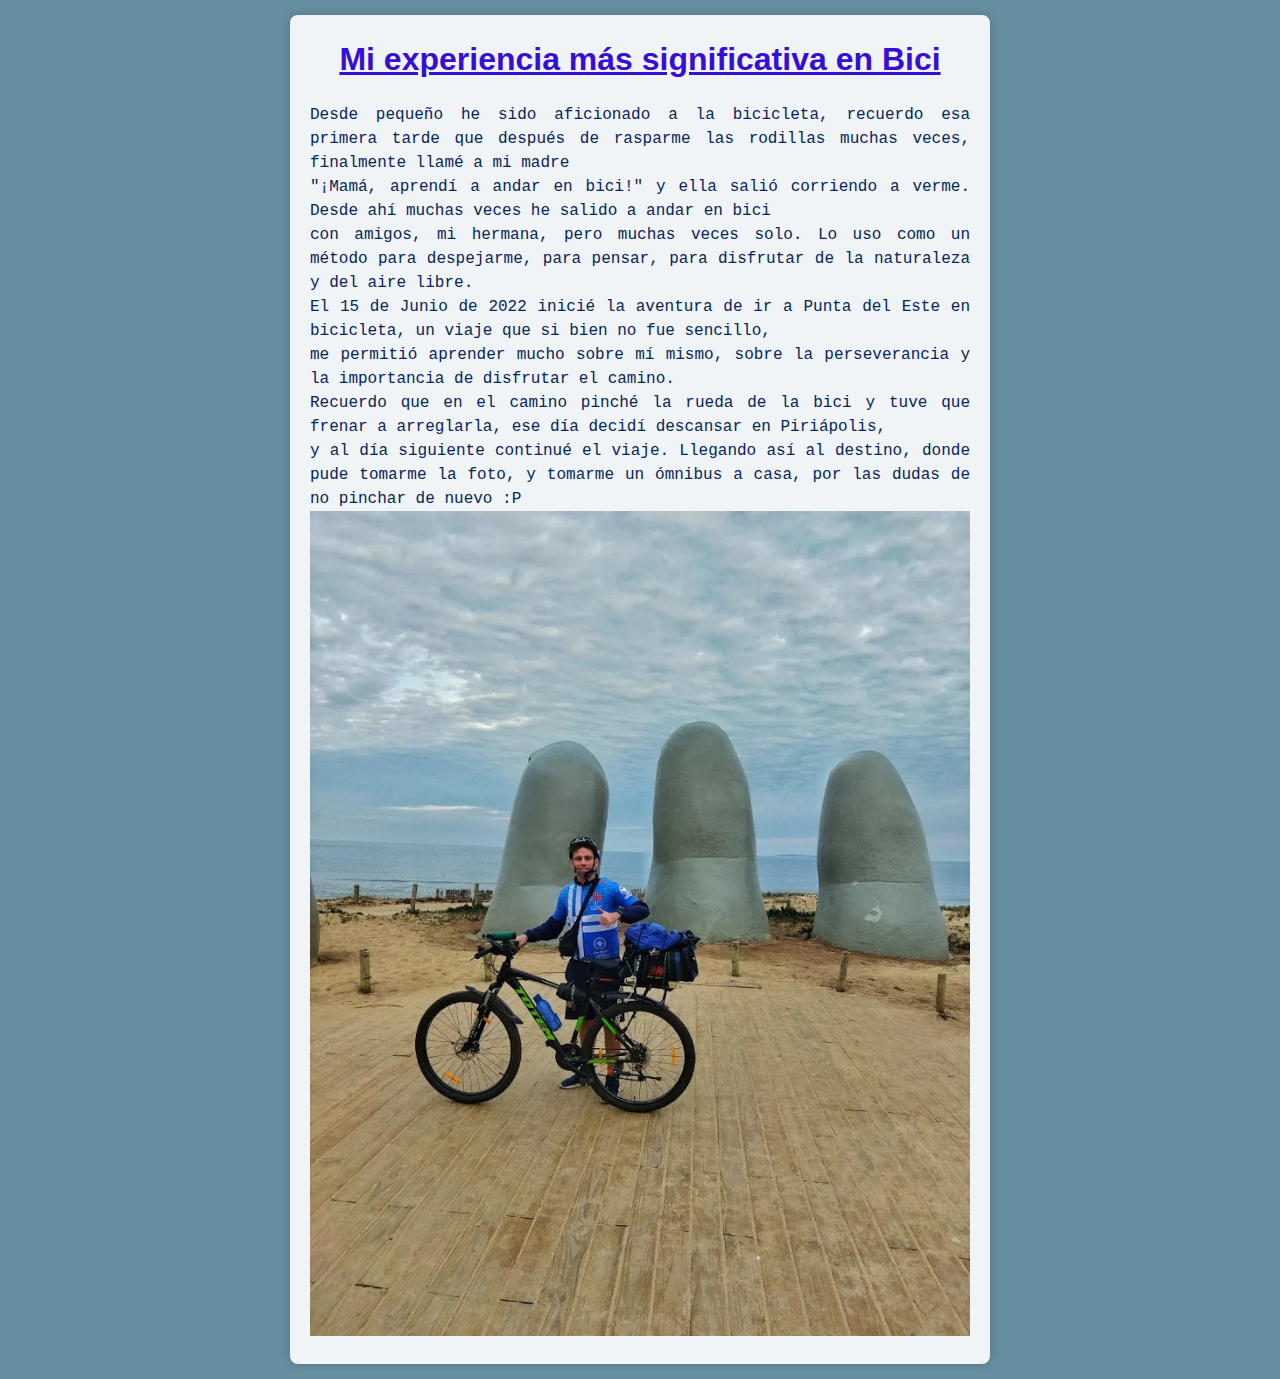
<file: ciclismo.html>
<!DOCTYPE html>
<html lang="es">
<head>
  <meta charset="UTF-8" />
  <meta name="viewport" content="width=device-width, initial-scale=1" />
  <title>Mi experiencia más significativa en Bici</title>
  <link rel="stylesheet" href="ciclismo.css" />
</head>
<body>
  <main>
    <h1>Mi experiencia más significativa en Bici</h1>
    <p>
      Desde pequeño he sido aficionado a la bicicleta, recuerdo esa primera tarde que después de rasparme las rodillas muchas veces, finalmente llamé a mi madre <br />
      "¡Mamá, aprendí a andar en bici!" y ella salió corriendo a verme. Desde ahí muchas veces he salido a andar en bici <br />
      con amigos, mi hermana, pero muchas veces solo. Lo uso como un método para despejarme, para pensar, para disfrutar de la naturaleza y del aire libre. <br />
      El 15 de Junio de 2022 inicié la aventura de ir a Punta del Este en bicicleta, un viaje que si bien no fue sencillo, <br />
      me permitió aprender mucho sobre mí mismo, sobre la perseverancia y la importancia de disfrutar el camino. <br />
      Recuerdo que en el camino pinché la rueda de la bici y tuve que frenar a arreglarla, ese día decidí descansar en Piriápolis, <br />
      y al día siguiente continué el viaje. Llegando así al destino, donde pude tomarme la foto, y tomarme un ómnibus a casa, por las dudas de no pinchar de nuevo :P
    </p>
    <img
    src="ciclismojulito.jpg"
    alt="Julio Alvarez en Punta del Este con su bicicleta"
    >
  </main>
</body>
</html>
</file>
<file: ciclismo.css>
/* Reset básico */
* {
  box-sizing: border-box;
  margin: 0;
  padding: 0;
}

body {
  background-color: rgb(102, 142, 161);
  font-family: 'Courier New', Courier, monospace;
  color: rgb(6, 36, 93);
  line-height: 1.5;
  padding: 15px;
}
img{
    max-width: 100%;
    height: auto;
}

main {
  max-width: 700px;
  margin: 0 auto;
  background: rgba(255 255 255 / 0.9);
  padding: 20px;
  border-radius: 8px;
  box-shadow: 0 0 10px rgba(0,0,0,0.2);
}

h1 {
  font-family: Impact, Haettenschweiler, 'Arial Narrow Bold', sans-serif;
  color: rgb(54, 14, 215);
  text-align: center;
  margin-bottom: 20px;
  text-decoration-line: underline;
}

p {
  font-size: 1rem;
  text-align: justify;
}

/* Móvil */
@media (max-width: 600px) {
  main {
    padding: 15px 10px;
    max-width: 100%;
  }
  p {
    font-size: 0.9rem;
  }
}
</file>
